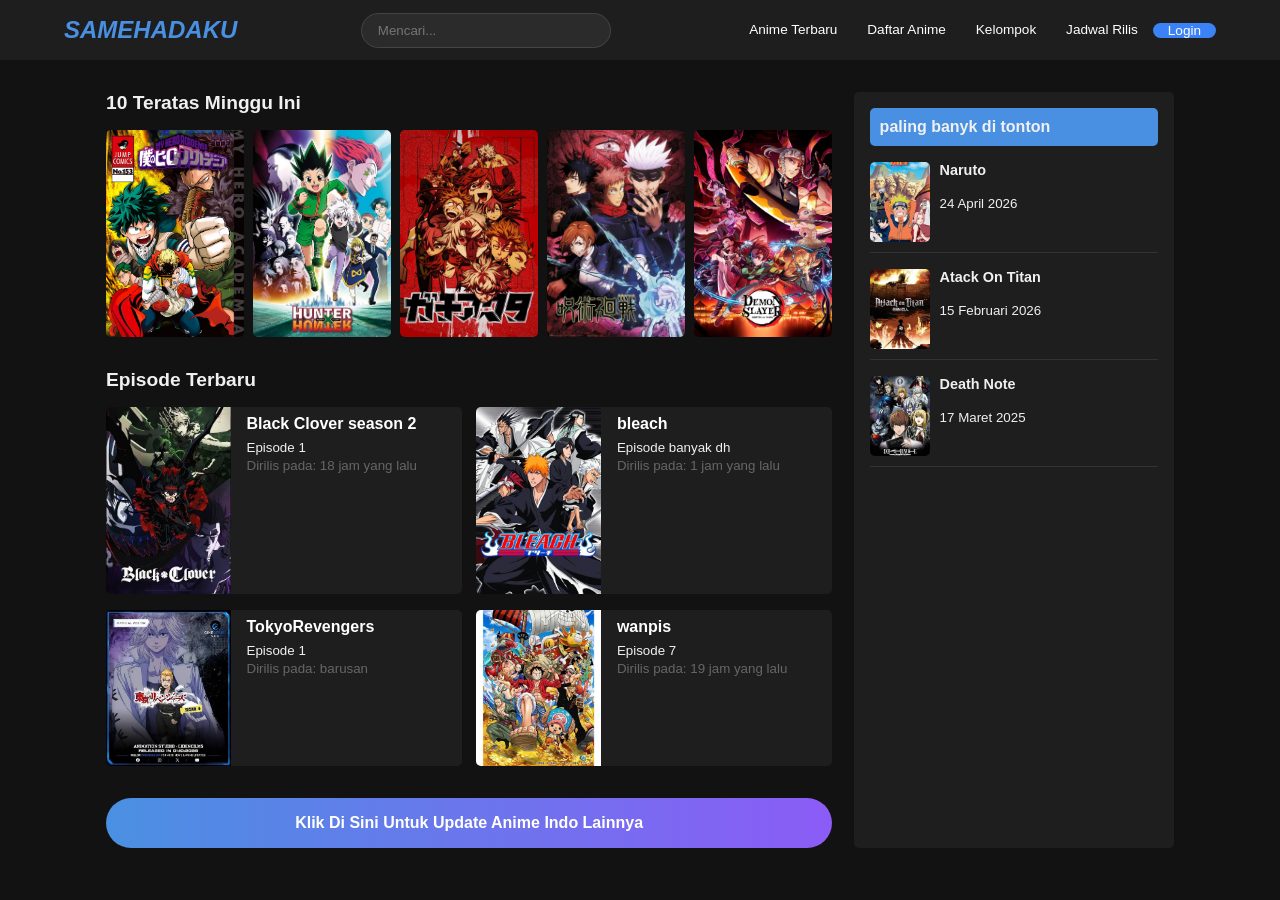
<file: challenge/web/web.html>
<!DOCTYPE html>
<html lang="id">
<head>
    <meta charset="UTF-8">
    <meta http-equiv="X-UA-Compatible" content="IE=edge">
    <meta name="viewport" content="width=device-width, initial-scale=1.0">
    <title>Samehadaku - Clone</title>
    <!-- External CSS -->
    <link href="aset/web.css" rel="stylesheet">
</head>
<body>
    <!-- Header Section (Berdasarkan Slide 18) -->
    <div class="nav-container">
        <header>
            <label for="hamburger">&#9776;</label>
            <input type="checkbox" id="hamburger"/>
            <div class="logo">
                <span style="color: #4a90e2; font-size: 1.5rem; font-style: italic; font-weight: bold;">SAMEHADAKU</span>
            </div>
            <!-- Input text berdasarkan elemen state form -->
            <div class="search-bar">
                <input type="text" placeholder="Mencari...">
            </div>
            <nav>
                <ul>
                    <li><a href="#" class="active">Anime Terbaru</a></li>
                    <li><a href="#">Daftar Anime</a></li>
                    <li><a href="#">Kelompok</a></li>
                    <li><a href="#">Jadwal Rilis</a></li>
                    <li><a href="#" class="button">Login</a></li>
                </ul>
            </nav>
        </header>
    </div>

    <!-- Main Section  -->
    <div class="blog-container main-layout">
        
        <!-- Bagian Kiri (Konten Utama) -->
        <div class="content-left">
            <header class="section-header">
                <h2>10 Teratas Minggu Ini</h2>
            </header>
            
            <!-- Deretan Poster Anime -->
            <div class="top-10-index">
                <img src="img/deku.jpg" class="top-img" alt="Anime 1">
                <img src="img/hxh.jpg" class="top-img" alt="Anime 2">
                <img src="img/gachiakuta.jpg" class="top-img" alt="Anime 3">
                <img src="img/jjk.jpg" class="top-img" alt="Anime 4">
                <img src="img/kimetsu.jpg" class="top-img" alt="Anime 5">
            </div>

            <header class="section-header" style="margin-top: 2rem;">
                <h2>Episode Terbaru</h2>
            </header>
            
            <!-- Grid Episode  -->
            <div class="blog-index">
                <div class="snippet episode-card">
                    <img class="snippet-img" src="img/asta.jpg" alt="Thumb">
                    <div class="snippet-txt">
                        <h3>Black Clover season 2</h3>
                        <p><small>Episode 1</small></p>
                        <p><small style="color: #666;">Dirilis pada: 18 jam yang lalu</small></p>
                    </div>
                </div>
                <div class="snippet episode-card">
                    <img class="snippet-img" src="img/bleach.jpg" alt="Thumb">
                    <div class="snippet-txt">
                        <h3>bleach</h3>
                        <p><small>Episode banyak dh</small></p>
                        <p><small style="color: #666;">Dirilis pada: 1 jam yang lalu</small></p>
                    </div>
                </div>
                <div class="snippet episode-card">
                    <img class="snippet-img" src="img/mikeyjier.jpg" alt="Thumb">
                    <div class="snippet-txt">
                        <h3>TokyoRevengers</h3>
                        <p><small>Episode 1</small></p>
                        <p><small style="color: #666;">Dirilis pada: barusan</small></p>
                    </div>
                </div>
                <div class="snippet episode-card">
                    <img class="snippet-img" src="img/wanpis.jpg" alt="Thumb">
                    <div class="snippet-txt">
                        <h3>wanpis</h3>
                        <p><small>Episode 7</small></p>
                        <p><small style="color: #666;">Dirilis pada: 19 jam yang lalu</small></p>
                    </div>
                </div>
            </div>

            <a href="#" class="button btn-full">Klik Di Sini Untuk Update Anime Indo Lainnya</a>
        </div>

        <!-- Bagian Kanan (Sidebar) -->
        <div class="content-right">
            <header class="sidebar-header">
                <h3>paling banyk di tonton</h3>
            </header>
            <div class="sidebar-index">
                <div class="snippet sidebar-card">
                    <img class="snippet-img" src="img/naruto.jpg" alt="Movie">
                    <div class="snippet-txt">
                        <h4>Naruto</h4>
                        <p><small>24 April 2026</small></p>
                    </div>
                </div>
                <div class="snippet sidebar-card">
                    <img class="snippet-img" src="img/aot.jpg" alt="Movie">
                    <div class="snippet-txt">
                        <h4>Atack On Titan</h4>
                        <p><small>15 Februari 2026</small></p>
                    </div>
                </div>
                <div class="snippet sidebar-card">
                    <img class="snippet-img" src="img/yagami.jpg" alt="Movie">
                    <div class="snippet-txt">
                        <h4>Death Note</h4>
                        <p><small>17 Maret 2025</small></p>
                    </div>
                </div>
            </div>
        </div>
    </div>
</body>
</html>
</file>
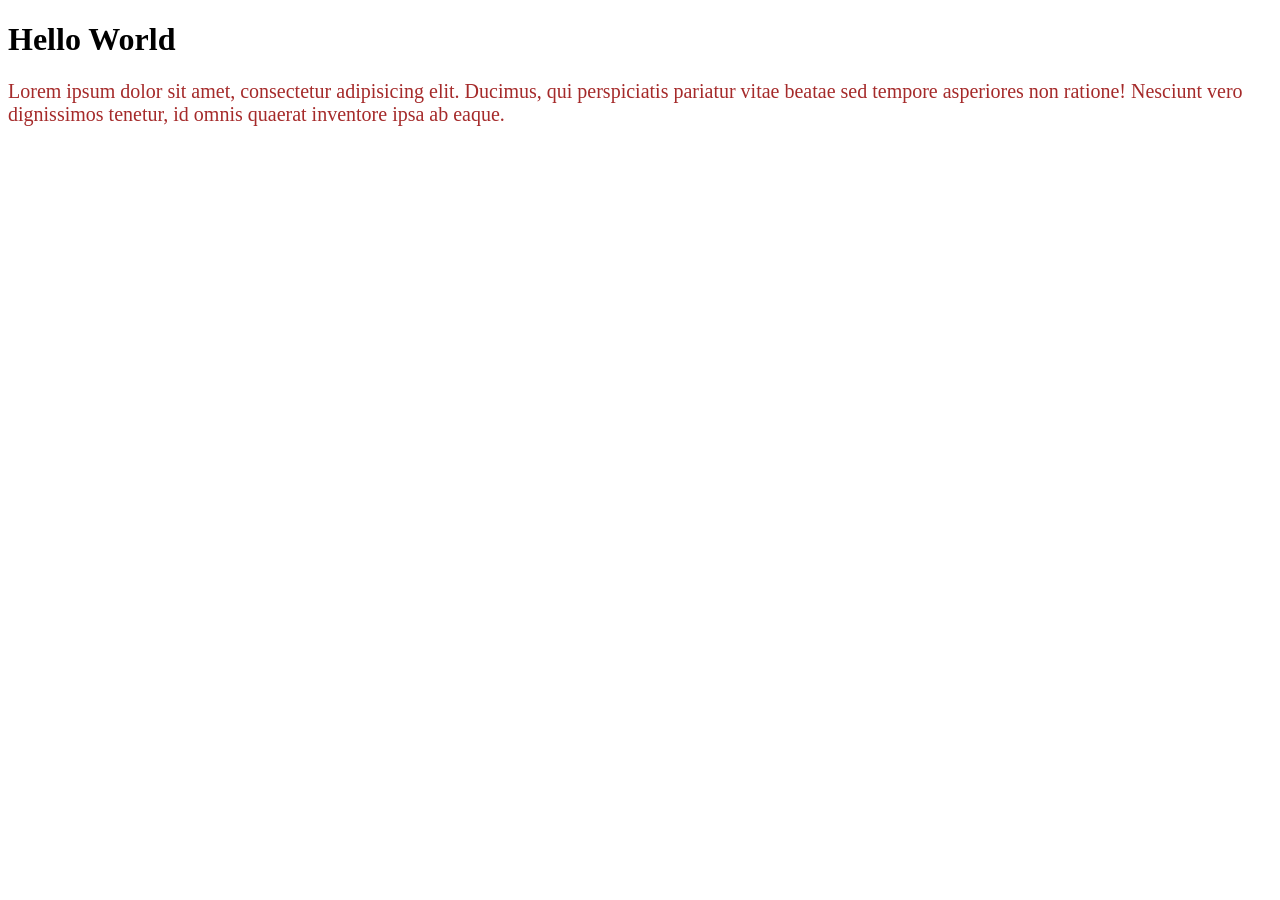
<file: challenge/css dasar/di kelas/aturan_dasar_css.html>
<!DOCTYPE html>
<html lang="en">
<head>
    <meta charset="UTF-8">
    <meta http-equiv="X-UA-Compatible" content="IE=edge">
    <meta name="viewport" content="width=device-width, initial-scale=1.0">

    <title>Aturan Dasar CSS</title>

    <style>
        /* case-insensitive, whitespace diabaikan, comment */

        p {
            font-size: 20px;
            color: brown;
            margin: 0;
        }

        p {
            FONT-size: 20px; /* Ukuran font */
            color: brown; /* Warna font */
            margin: 0; /* Margin font */
        }
    </style>
</head>

<body>

    <h1>Hello World</h1>

    <p>
        Lorem ipsum dolor sit amet, consectetur adipisicing elit.
        Ducimus, qui perspiciatis pariatur vitae beatae sed tempore
        asperiores non ratione! Nesciunt vero dignissimos tenetur,
        id omnis quaerat inventore ipsa ab eaque.
    </p>

</body>
</html>
</file>
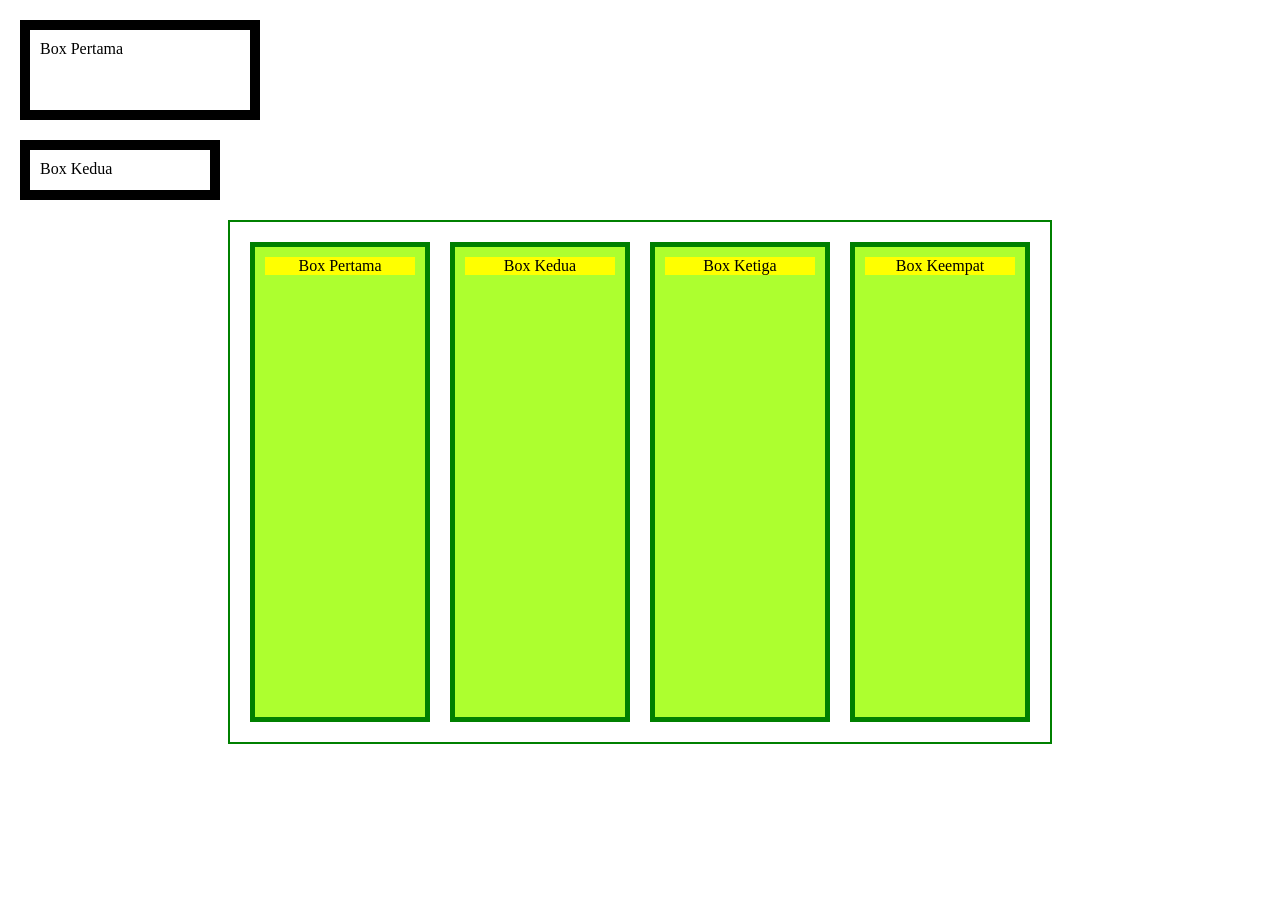
<file: challenge/css dasar/di kelas/box_model.html>
<!DOCTYPE html>
<html lang="id">
<head>
    <meta charset="UTF-8">
    <meta http-equiv="X-UA-Compatible" content="IE=edge">
    <meta name="viewport" content="width=device-width, initial-scale=1.0">

    <title>CSS Box Model</title>

    <style>

        * {
            margin: 0;
            padding: 0;
        }

        div {
            width: 200px;
            height: 60px;
            padding: 10px;
            border: 10px solid black;
            margin: 20px;
        }

        .satu {
            box-sizing: content-box;
        }

        .dua {
            box-sizing: border-box;
        }

        div.container {
            margin: 0 auto;
            width: 800px;
            height: 500px;
            border: 2px solid green;
        }

        p {
            background-color: yellow;
        }

        .box {
            width: 180px;
            height: 480px;
            padding: 10px;
            border: 5px solid green;
            margin: 10px;
            float: left;
            background-color: GreenYellow;
            text-align: center;
            box-sizing: border-box;
        }

    </style>
</head>

<body>

    <div class="satu">
        Box Pertama
    </div>

    <div class="dua">
        Box Kedua
    </div>

    <div class="container">

        <div class="box">
            <p>Box Pertama</p>
        </div>

        <div class="box">
            <p>Box Kedua</p>
        </div>

        <div class="box">
            <p>Box Ketiga</p>
        </div>

        <div class="box">
            <p>Box Keempat</p>
        </div>

    </div>

</body>
</html>
</file>
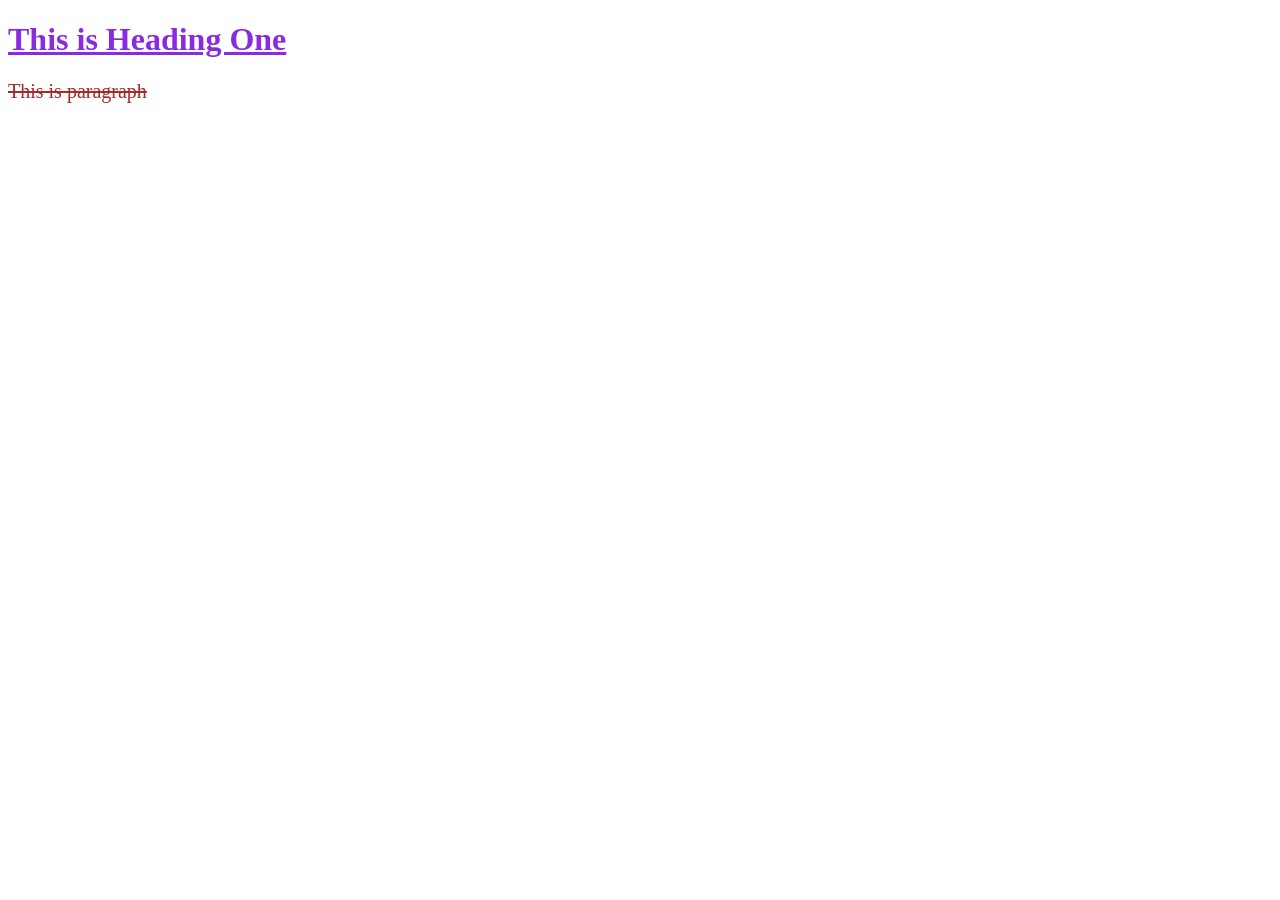
<file: challenge/css dasar/di kelas/inline_css.html>
<!DOCTYPE html>
<html lang="en">
<head>
    <meta charset="UTF-8">
    <meta http-equiv="X-UA-Compatible" content="IE=edge">
    <meta name="viewport" content="width=device-width, initial-scale=1.0">

    <title>Inline CSS</title>
</head>

<body>

    <!-- Inline CSS -->

    <h1 style="color: blueviolet; text-decoration: underline;">
        This is Heading One
    </h1>

    <p style="color: brown; font-size: 20px; text-decoration: line-through;">
        This is paragraph
    </p>

</body>
</html>
</file>
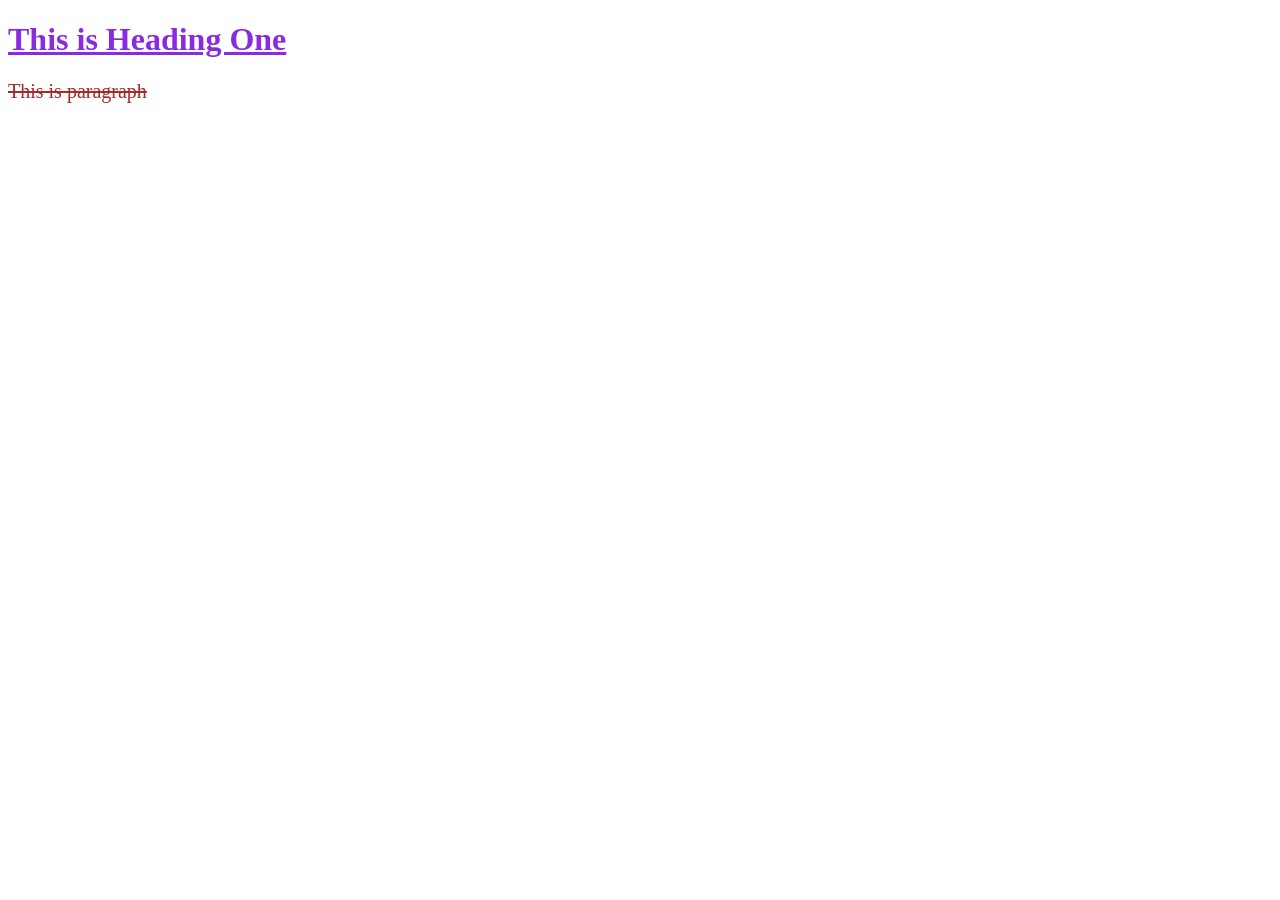
<file: challenge/css dasar/di kelas/internal_css.html>
<!DOCTYPE html>
<html lang="en">
<head>
    <meta charset="UTF-8">
    <meta http-equiv="X-UA-Compatible" content="IE=edge">
    <meta name="viewport" content="width=device-width, initial-scale=1.0">

    <title>Internal CSS</title>

    <!-- Internal CSS -->
    <style>

        h1 {
            color: blueviolet;
            text-decoration: underline;
        }

        p {
            color: brown;
            font-size: 20px;
            text-decoration: line-through;
        }

    </style>
</head>

<body>

    <h1>This is Heading One</h1>

    <p>This is paragraph</p>

</body>
</html>
</file>
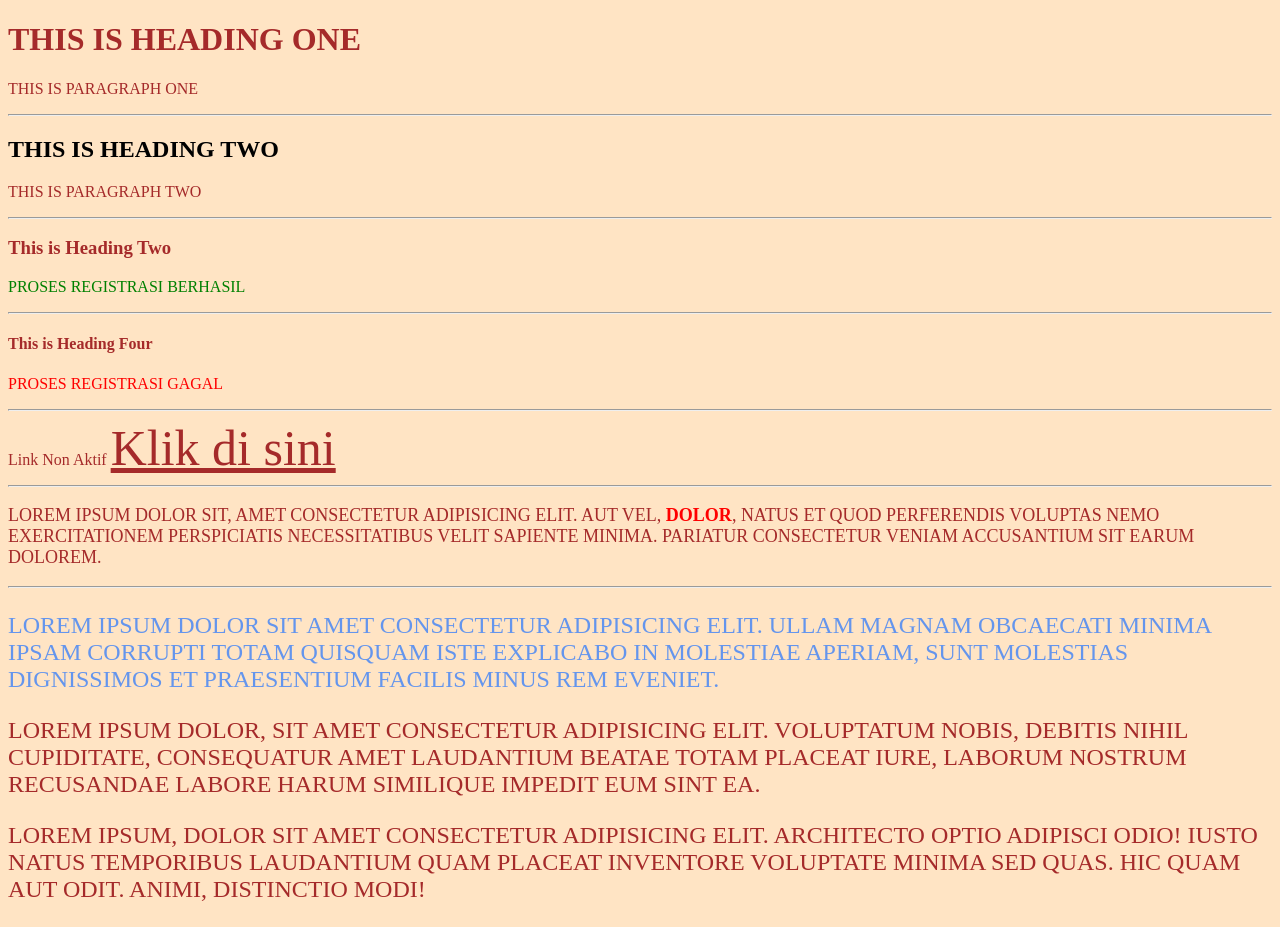
<file: challenge/css dasar/di kelas/selector_1.html>
<!DOCTYPE html>
<html lang="en">
<head>
    <meta charset="UTF-8">
    <meta http-equiv="X-UA-Compatible" content="IE=edge">
    <meta name="viewport" content="width=device-width, initial-scale=1.0">

    <title>CSS Selector</title>

    <style>

        /* Universal Selector */
        * {
            color: brown;
            background-color: bisque;
        }

        /* Element Selector */
        h2 {
            color: black;
        }

        /* Class Selector */
        p.success {
            color: green;
        }

        /* Id Selector */
        p#danger {
            color: red;
        }

        /* Attribute Selector */
        a[href] {
            font-size: 50px;
        }

        /* Group Selector */
        h1, h2, p {
            text-transform: uppercase;
        }

        /* Element Spesific Selector */
        p.judul {
            font-size: large;
        }

        span#important {
            color: red;
            font-weight: bold;
        }

        /* Descendant Selector */
        div p {
            font-size: x-large;
        }

        /* Child Selector */
        div > p {
            color: cornflowerblue;
        }

    </style>
</head>

<body>

    <h1>This is Heading One</h1>

    <p>This is paragraph One</p>

    <hr>

    <h2 class="judul">This is Heading Two</h2>

    <p>This is paragraph Two</p>

    <hr>

    <h3>This is Heading Two</h3>

    <p class="success">
        Proses Registrasi Berhasil
    </p>

    <hr>

    <h4>This is Heading Four</h4>

    <p id="danger">
        Proses Registrasi Gagal
    </p>

    <hr>

    <a>Link Non Aktif</a>

    <a href="https://is.ittelkom-sby.ac.id/" target="_blank">
        Klik di sini
    </a>

    <hr>

    <p class="judul">
        Lorem ipsum dolor sit, amet consectetur adipisicing elit.
        Aut vel,
        <span id="important">dolor</span>,
        natus et quod perferendis voluptas nemo exercitationem
        perspiciatis necessitatibus velit sapiente minima.
        Pariatur consectetur veniam accusantium sit earum dolorem.
    </p>

    <hr>

    <div>

        <p>
            Lorem ipsum dolor sit amet consectetur adipisicing elit.
            Ullam magnam obcaecati minima ipsam corrupti totam
            quisquam iste explicabo in molestiae aperiam, sunt
            molestias dignissimos et praesentium facilis minus
            rem eveniet.
        </p>

        <section>

            <p>
                Lorem ipsum dolor, sit amet consectetur adipisicing elit.
                Voluptatum nobis, debitis nihil cupiditate, consequatur
                amet laudantium beatae totam placeat iure, laborum
                nostrum recusandae labore harum similique impedit
                eum sint ea.
            </p>

            <p>
                Lorem ipsum, dolor sit amet consectetur adipisicing elit.
                Architecto optio adipisci odio! Iusto natus temporibus
                laudantium quam placeat inventore voluptate minima sed quas.
                Hic quam aut odit. Animi, distinctio modi!
            </p>

        </section>

    </div>

</body>
</html>
</file>
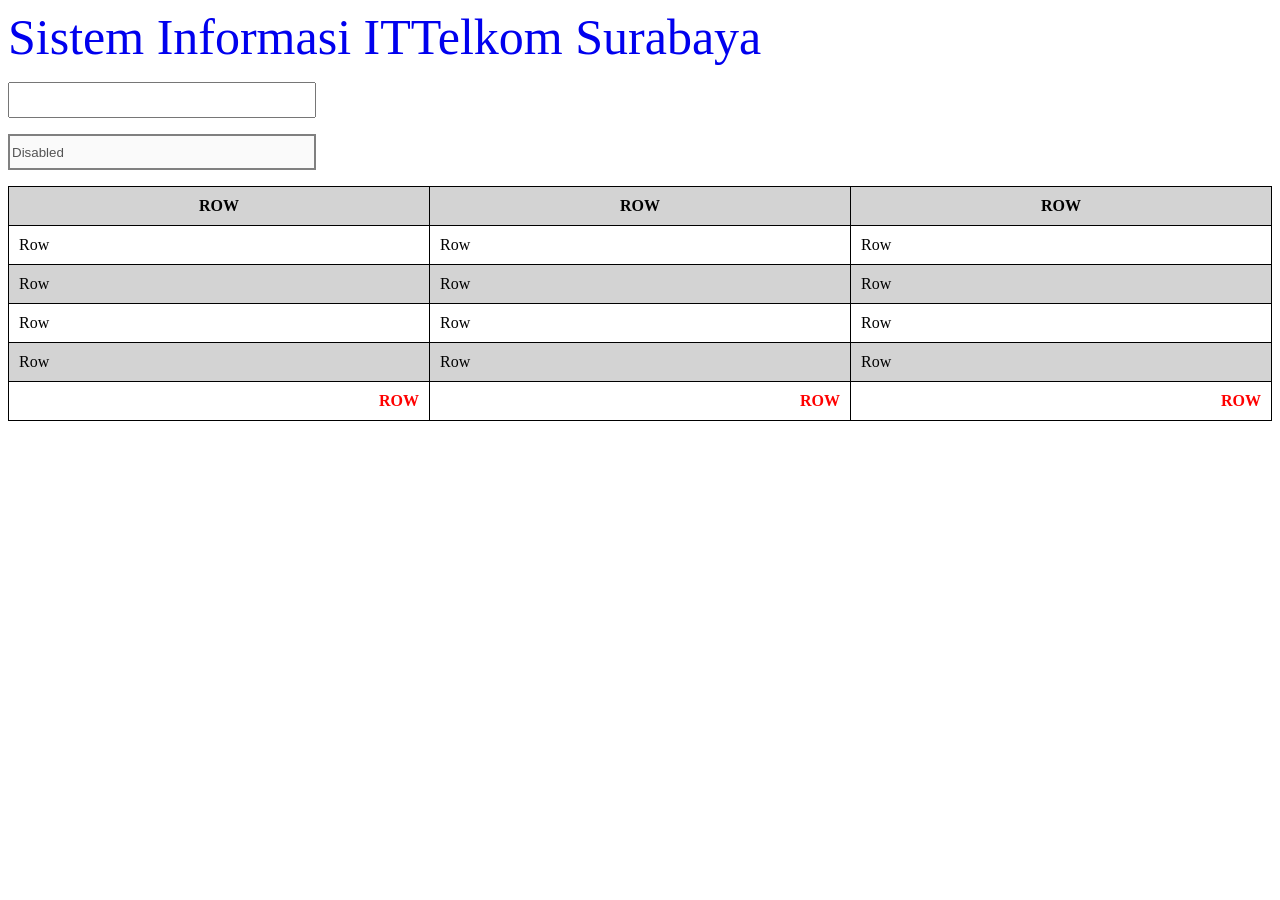
<file: challenge/css dasar/di kelas/selector_2.html>
<!DOCTYPE html>
<html lang="en">
<head>
    <meta charset="UTF-8">
    <meta http-equiv="X-UA-Compatible" content="IE=edge">
    <meta name="viewport" content="width=device-width, initial-scale=1.0">

    <title>CSS Selector</title>

    <style>

        a {
            font-size: 50px;
            text-decoration: none;
        }

        /* Dynamic Pseudo Class Selector */
        a:hover {
            color: cadetblue;
            text-decoration: underline;
        }

        input {
            width: 300px;
            height: 30px;
        }

        /* Dynamic Pseudo Class Selector */
        input:focus {
            border: solid 2px orange;
            outline: none;
        }

        /* State Pseudo Class Selector */
        input:disabled {
            border: solid 2px gray;
        }

        table {
            border-spacing: 0;
            border-collapse: collapse;
            width: 100%;
        }

        th,
        td {
            border: solid 1px black;
            padding: 10px;
        }

        /* Structural Pseudo Class Selector */

        tr:first-child {
            font-weight: bold;
            text-transform: uppercase;
            text-align: center;
        }

        tr:last-child {
            font-weight: bold;
            text-transform: uppercase;
            text-align: right;
            color: red;
        }

        tr:nth-child(odd) {
            background-color: lightgrey;
        }

        tr:nth-child(even) {
            background-color: white;
        }

    </style>
</head>

<body>

    <a href="https://is.ittelkom-sby.ac.id/">
        Sistem Informasi ITTelkom Surabaya
    </a>

    <p>
        <input type="text">
    </p>

    <p>
        <input type="text" disabled value="Disabled">
    </p>

    <table style="border: 1;">

        <tr>
            <td>Row</td>
            <td>Row</td>
            <td>Row</td>
        </tr>

        <tr>
            <td>Row</td>
            <td>Row</td>
            <td>Row</td>
        </tr>

        <tr>
            <td>Row</td>
            <td>Row</td>
            <td>Row</td>
        </tr>

        <tr>
            <td>Row</td>
            <td>Row</td>
            <td>Row</td>
        </tr>

        <tr>
            <td>Row</td>
            <td>Row</td>
            <td>Row</td>
        </tr>

        <tr>
            <td>Row</td>
            <td>Row</td>
            <td>Row</td>
        </tr>

    </table>

</body>
</html>
</file>
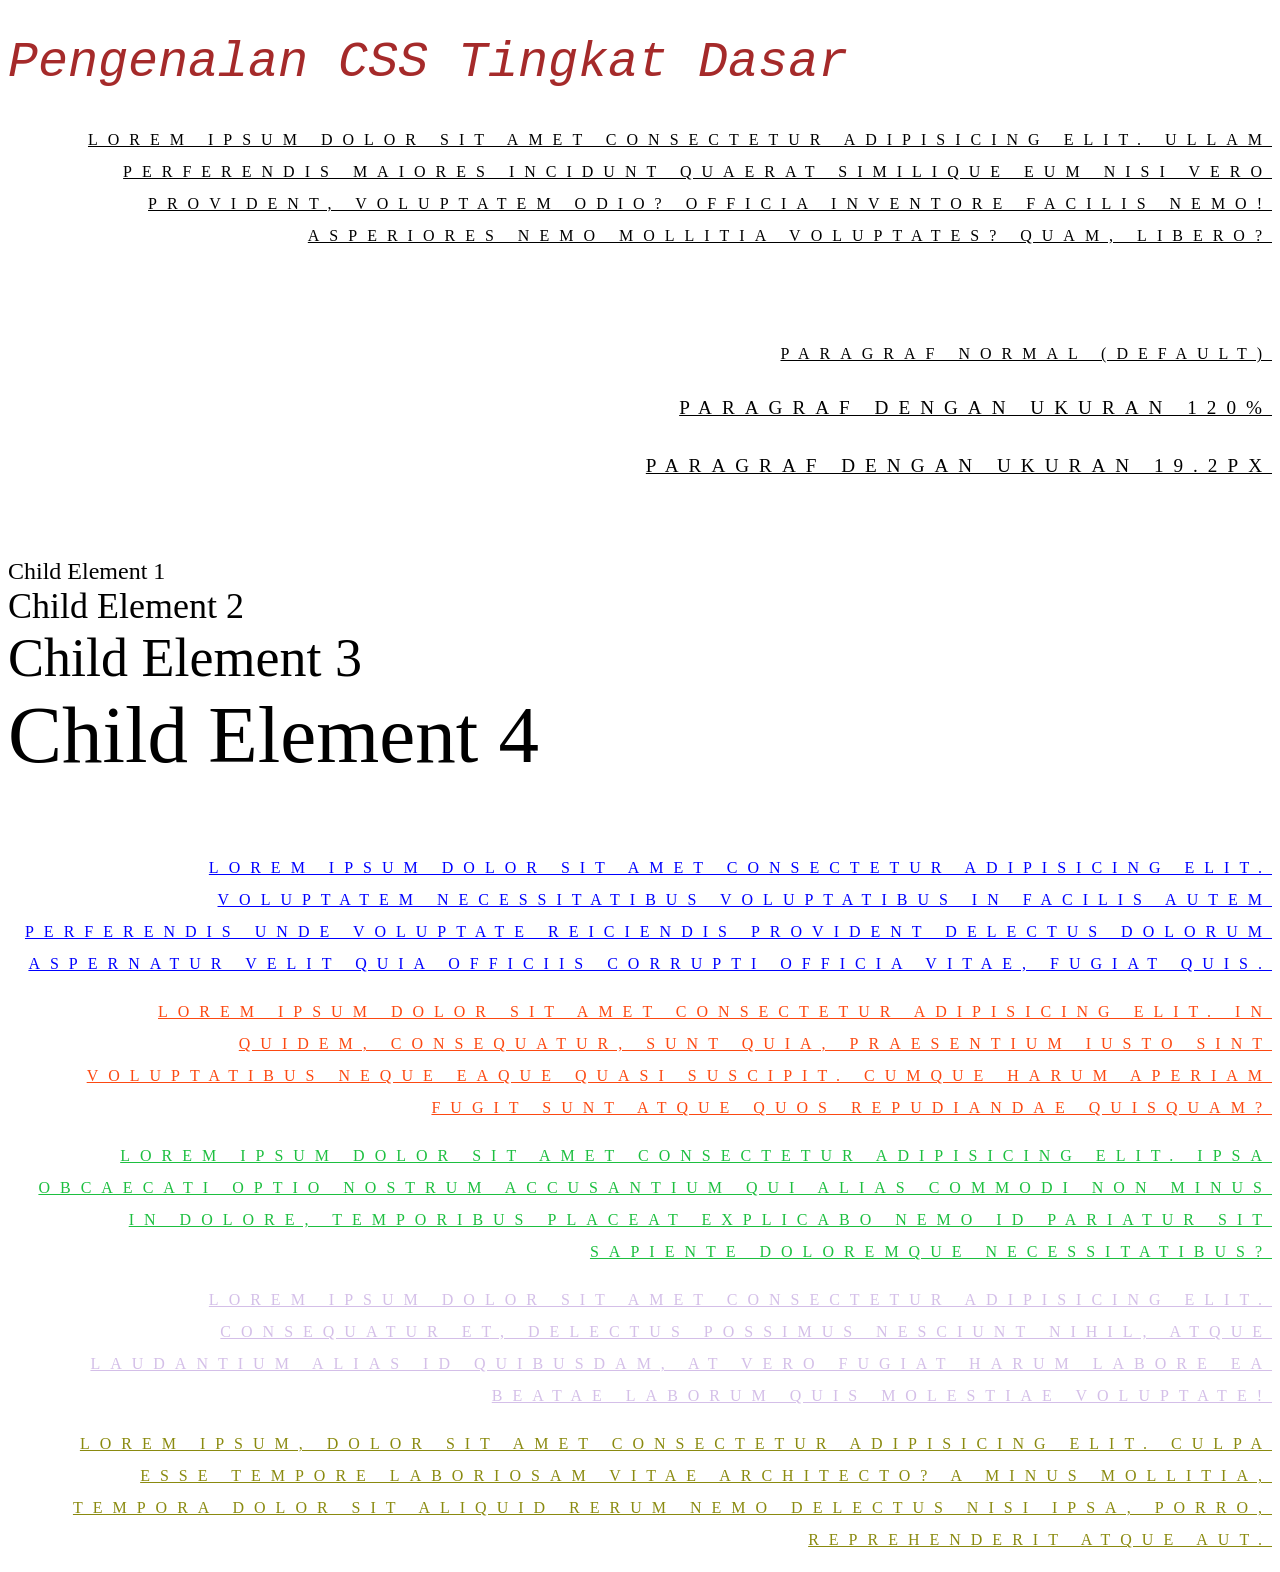
<file: challenge/css dasar/di kelas/typography.html>
<!DOCTYPE html>
<html lang="en">
<head>
    <meta charset="UTF-8">
    <meta http-equiv="X-UA-Compatible" content="IE=edge">
    <meta name="viewport" content="width=device-width, initial-scale=1.0">

    <title>Typography</title>

    <style>

        h1 {
            font-family: 'Courier New', Courier, monospace;
            font-size: 50px;
            color: brown;
            font-weight: lighter;
            font-style: italic;
        }

        p {
            text-decoration: underline;
            text-transform: uppercase;
            text-align: right;
            line-height: 2;
            letter-spacing: 10px;
        }

        p.persen {
            font-size: 120%;
        }

        p.pixel {
            font-size: 19.2px;
        }

        body {
            font-size: 16px;
        }

        div {
            font-size: 1.5em;
        }

        p.keyword {
            color: blue;
        }

        p#rgb {
            color: #fc4912;
        }

        p.rgb {
            color: rgb(29, 191, 64);
        }

        p.rgba {
            color: rgba(118, 52, 181, 0.313);
        }

        p.hsl {
            color: hsl(60, 80%, 30%);
        }

    </style>
</head>

<body>

    <h1>
        Pengenalan CSS Tingkat Dasar
    </h1>

    <p>
        Lorem ipsum dolor sit amet consectetur adipisicing elit.
        Ullam perferendis maiores incidunt quaerat similique eum
        nisi vero provident, voluptatem odio? Officia inventore
        facilis nemo! Asperiores nemo mollitia voluptates? Quam,
        libero?
    </p>

    <br><br><br>

    <p>
        Paragraf normal (default)
    </p>

    <p class="persen">
        Paragraf dengan ukuran 120%
    </p>

    <p class="pixel">
        Paragraf dengan ukuran 19.2px
    </p>

    <br><br><br>

    <div>
        Child Element 1

        <div>
            Child Element 2

            <div>
                Child Element 3

                <div>
                    Child Element 4
                </div>

            </div>

        </div>

    </div>

    <br><br><br>

    <p class="keyword">
        Lorem ipsum dolor sit amet consectetur adipisicing elit.
        Voluptatem necessitatibus voluptatibus in facilis autem
        perferendis unde voluptate reiciendis provident delectus
        dolorum aspernatur velit quia officiis corrupti officia
        vitae, fugiat quis.
    </p>

    <p id="rgb">
        Lorem ipsum dolor sit amet consectetur adipisicing elit.
        In quidem, consequatur, sunt quia, praesentium iusto sint
        voluptatibus neque eaque quasi suscipit. Cumque harum
        aperiam fugit sunt atque quos repudiandae quisquam?
    </p>

    <p class="rgb">
        Lorem ipsum dolor sit amet consectetur adipisicing elit.
        Ipsa obcaecati optio nostrum accusantium qui alias commodi
        non minus in dolore, temporibus placeat explicabo nemo id
        pariatur sit sapiente doloremque necessitatibus?
    </p>

    <p class="rgba">
        Lorem ipsum dolor sit amet consectetur adipisicing elit.
        Consequatur et, delectus possimus nesciunt nihil, atque
        laudantium alias id quibusdam, at vero fugiat harum labore
        ea beatae laborum quis molestiae voluptate!
    </p>

    <p class="hsl">
        Lorem ipsum, dolor sit amet consectetur adipisicing elit.
        Culpa esse tempore laboriosam vitae architecto? A minus
        mollitia, tempora dolor sit aliquid rerum nemo delectus
        nisi ipsa, porro, reprehenderit atque aut.
    </p>

</body>
</html>
</file>
<file: challenge/web/aset/web.css>
/* ROOT VARIABLES (Berdasarkan Slide 17) */
:root {
    --main-color: #3b82f6;
    --main-color-hover: #2563eb;
    --dark-color: #1e1e1e;
    --bg-color: #121212;
    --text-color: #f0f0f0;
    --container-width: 1100px;
}

* {
    box-sizing: border-box;
}

html, body {
    padding: 0;
    margin: 0;
    font-family: 'Segoe UI', Tahoma, Geneva, Verdana, sans-serif;
    background-color: var(--bg-color);
    color: var(--text-color);
}

/* HEADER (Berdasarkan Slide 18 - 19) */
.nav-container {
    background-color: var(--dark-color);
    position: sticky;
    top: 0px;
    z-index: 100;
}
.nav-container header {
    display: flex;
    flex-direction: row;
    justify-content: space-between;
    align-items: center;
    width: 90%;
    height: 60px;
    margin: 0 auto;
}
.search-bar input {
    width: 250px;
    height: 35px;
    background-color: #2b2b2b;
    border: 1px solid #444;
    color: white;
    padding: 0 1rem;
    border-radius: 20px;
    outline: none;
}
.search-bar input:focus {
    border: solid 2px var(--main-color);
}
.nav-container ul {
    list-style-type: none;
    margin: 0;
    padding: 0;
    display: flex;
    align-items: center;
}
.nav-container li a {
    display: block;
    color: white;
    padding: 0 1.1em;
    text-decoration: none;
    font-size: 0.85em;
    height: 60px;
    line-height: 60px;
}
.nav-container li a:hover {
    color: var(--main-color);
    transition: all 0.3s;
    border-bottom: 3px solid var(--main-color);
}

/* BUTTONS & ANIMASI KLIK */
.button {
    text-decoration: none;
    display: inline-block;
    padding: 0.5em 1.2em;
    background-color: var(--main-color);
    color: white;
    border-radius: 30px;
    line-height: normal !important;
    height: auto !important;
    transition: all 0.3s;
}
.button:hover {
    background-color: var(--main-color-hover);
    color: white;
}
.button:active {
    transform: scale(0.92); /* Efek animasi mengecil ketika diklik */
}

/* HAMBURGER MENU */
.nav-container header label, #hamburger {
    display: none;
}

/* LAYOUT UTAMA (Menggunakan struktur .blog-container Slide 23) */
.blog-container {
    max-width: var(--container-width);
    margin: 2rem auto;
    padding: 0 1em;
}
.main-layout {
    display: flex;
    flex-flow: row wrap;
    justify-content: space-between;
}
.content-left {
    width: 68%;
}
.content-right {
    width: 30%;
    background-color: var(--dark-color);
    border-radius: 5px;
    padding: 1rem;
}

/* SECTION HEADER */
.section-header, .sidebar-header {
    padding: 0;
    text-align: left;
}
.section-header h2 {
    font-size: 1.2em;
    margin: 0;
}
.sidebar-header h3 {
    font-size: 1em;
    background-color: #4a90e2;
    padding: 10px;
    border-radius: 5px;
    margin: 0 0 1rem 0;
}

/* 10 TERATAS (FLEX ROW) */
.top-10-index {
    display: flex;
    flex-flow: row wrap;
    justify-content: space-between;
    margin-top: 1rem;
}
.top-img {
    width: 19%;
    border-radius: 5px;
    transition: all 0.3s;
    cursor: pointer;
}
.top-img:hover {
    transform: translateY(-5px); /* Animasi melayang saat hover */
}
.top-img:active {
    transform: scale(0.95); /* Animasi ketika diklik */
}

/* EPISODE TERBARU (Menggunakan struktur .snippet Slide 24) */
.blog-index {
    margin-top: 1rem;
    display: flex;
    flex-flow: row wrap;
    justify-content: space-between;
}
.blog-index .snippet {
    width: 49%;
    margin-bottom: 1rem;
    background-color: var(--dark-color);
    border-radius: 5px;
    display: flex;
    transition: all 0.3s;
    cursor: pointer;
}
.blog-index .snippet:hover {
    background-color: #2b2b2b;
}
.blog-index .snippet:active {
    transform: scale(0.96); /* Animasi ketika diklik */
    border: 1px solid var(--main-color);
}
.blog-index .snippet-img {
    width: 35%;
    border-top-left-radius: 5px;
    border-bottom-left-radius: 5px;
    object-fit: cover;
}
.blog-index .snippet-txt {
    padding: 0.5em 1em;
    width: 65%;
}
.blog-index .snippet-txt h3 {
    margin: 0 0 5px 0;
    font-size: 1em;
    color: white;
}
.blog-index .snippet-txt p {
    margin: 0;
}

/* TOMBOL FULL GRADIENT BAWAH */
.btn-full {
    display: block;
    text-align: center;
    background-image: linear-gradient(to right, #4a90e2, #8b5cf6);
    margin-top: 1rem;
    padding: 1em;
    border-radius: 30px;
    font-weight: bold;
}

/* SIDEBAR CARD */
.sidebar-index .snippet {
    display: flex;
    margin-bottom: 1rem;
    padding-bottom: 10px;
    border-bottom: 1px solid #333;
    transition: all 0.3s;
    cursor: pointer;
}
.sidebar-index .snippet:hover {
    background-color: #2b2b2b;
}
.sidebar-index .snippet:active {
    transform: scale(0.95);
}
.sidebar-index .snippet-img {
    width: 60px;
    height: 80px;
    object-fit: cover;
    border-radius: 5px;
}
.sidebar-index .snippet-txt {
    padding: 0 10px;
}
.sidebar-index .snippet-txt h4 {
    margin: 0 0 5px 0;
    font-size: 0.9em;
}

/* BREAKPOINT TABLET (Berdasarkan Slide 19 & 25) */
@media screen and (max-width: 768px){
    .nav-container header label {
        display: inline-block;
        color: white;
        font-size: 2rem;
        padding: 0.5rem;
        cursor: pointer;
    }
    .nav-container header { width: 100%; padding: 0 1rem;}
    .search-bar { display: none; } /* Menyembunyikan search di layar kecil agar rapi */
    
    .nav-container nav ul {
        flex-direction: column;
        width: 100%;
        position: absolute;
        top: 60px;
        left: 0;
        background-color: var(--dark-color);
    }
    .nav-container li a {
        padding: 0 2em;
        height: auto;
        border-bottom: none;
    }
    .nav-container nav { display: none; }
    .nav-container header input:checked ~ nav { display: flex; }
    
    /* Layout menumpuk ke bawah untuk tablet */
    .content-left, .content-right {
        width: 100%; 
        margin-bottom: 2rem;
    }
    .blog-index .snippet {
        width: 100%; /* Menjadi 1 kolom di tablet */
    }
}

/* BREAKPOINT HANDPHONE (Berdasarkan Slide 25) */
@media screen and (max-width: 481px){
    .top-img {
        width: 48%; /* Gambar top 10 menjadi 2 baris */
        margin-bottom: 10px;
    }
    .blog-index .snippet {
        flex-direction: column; /* Gambar di atas teks pada hp */
    }
    .blog-index .snippet-img {
        width: 100%;
        height: 150px;
        border-radius: 5px 5px 0 0;
    }
    .blog-index .snippet-txt {
        width: 100%;
    }
}
</file>
